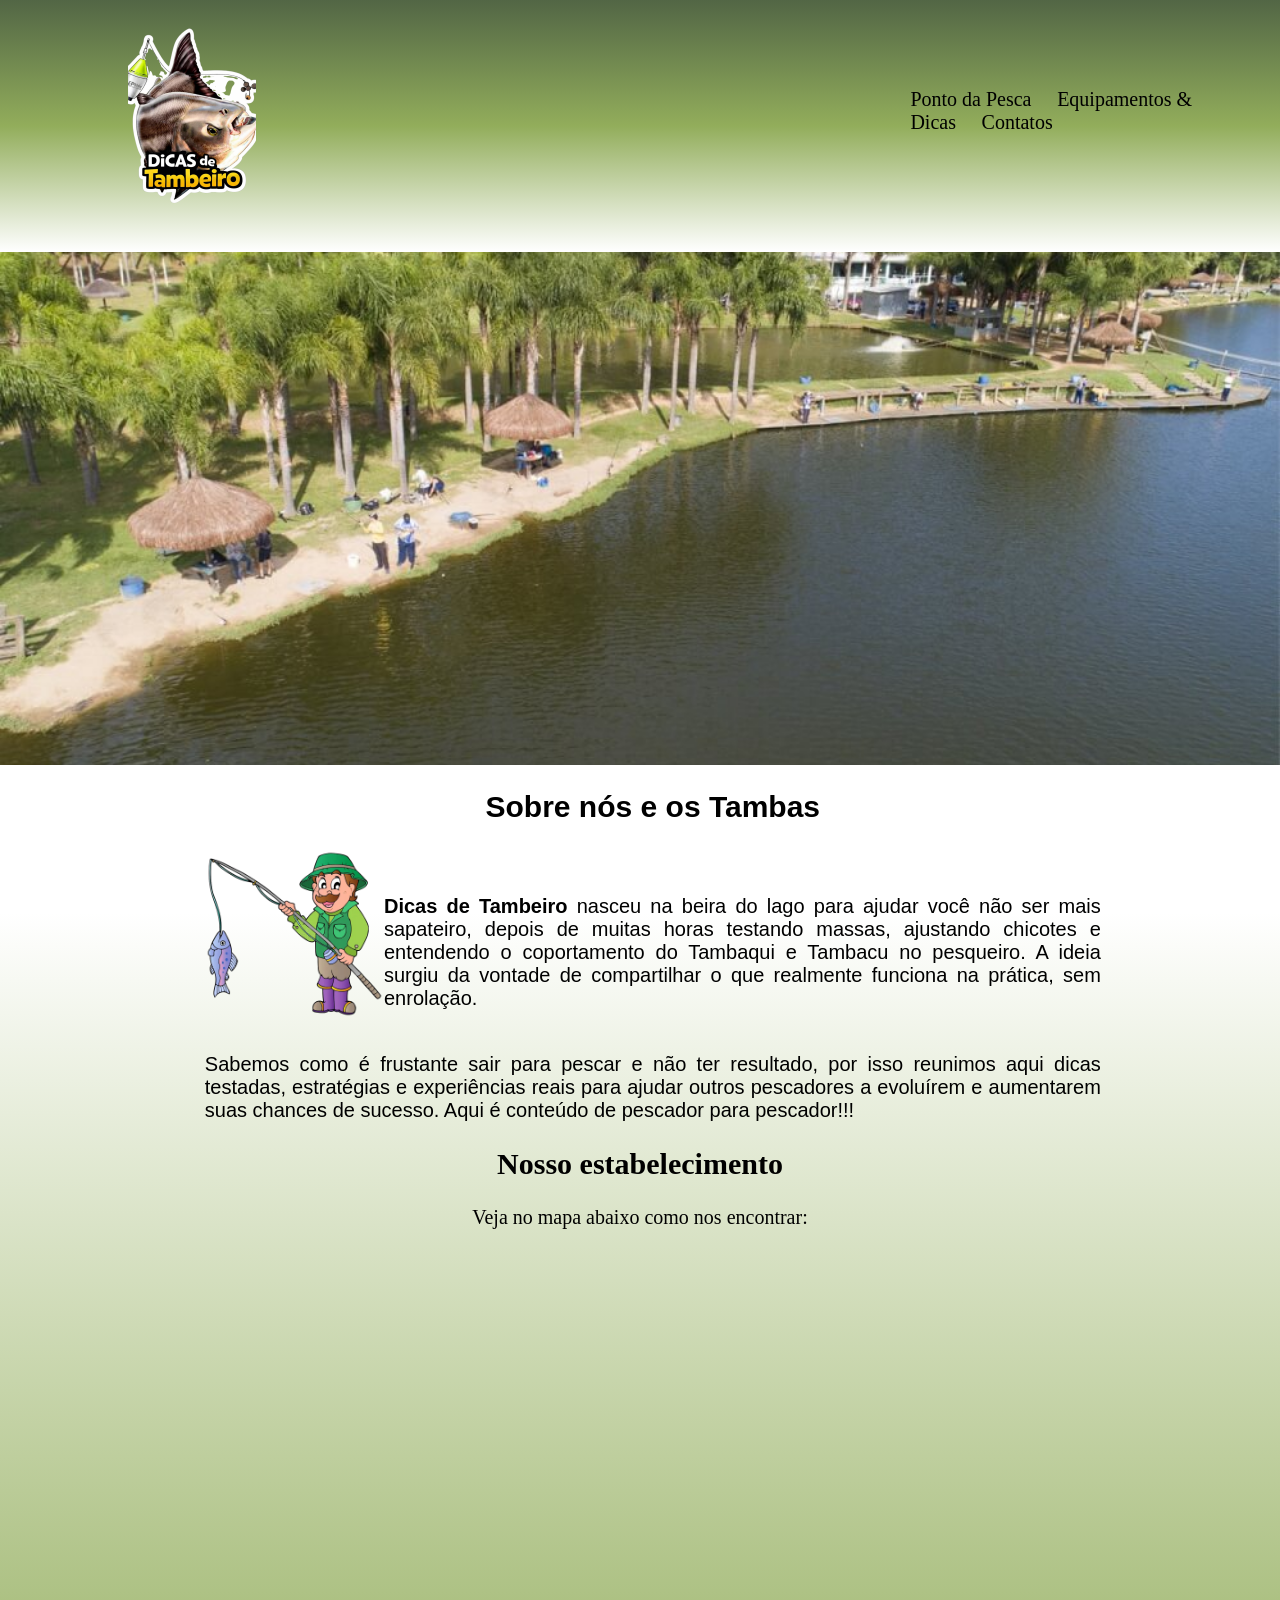
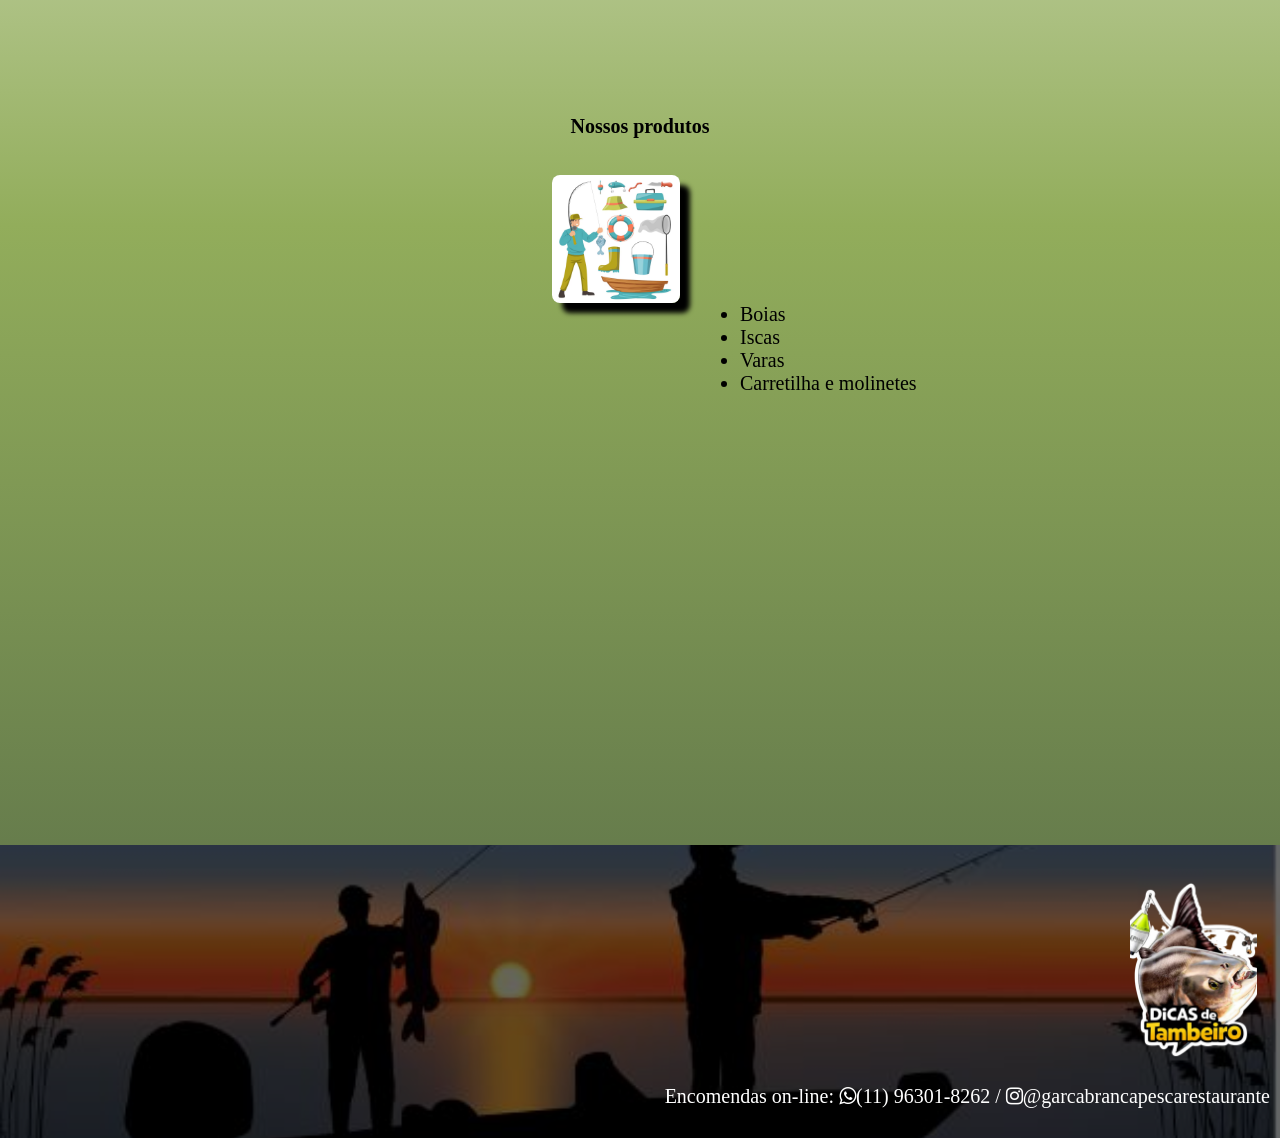
<file: index.html>
<html>
    <head>
        <link href="css/estilo.css" rel="stylesheet">
        <link rel="stylesheet" href="https://maxcdn.bootstrapcdn.com/font-awesome/4.5.0/css/font-awesome.min.css">
        <title>Dicas de Tambeiro</title>
    </head>
  <body>
       <header>
        <div class="divHeader">
        <img src="img/Imagem sem fundo.png" class="logo"/> 
        <!--Barra de navegção-->
         <nav>
            <!--Lista de itens do menu-->
              <ul>
                <li>Ponto da Pesca</li>
                <li><a href= "paginas/produtos.html">Equipamentos & Dicas</a></li>
                <li><a href="paginas/contatos.html">Contatos</a></li>
              </ul>
          </nav>
        </div>
       </header>
        <!--banner-->
        <img src= "img/tancao_Easy-Resize.jpg" class="banner"/>
        <main>
            <!--SOBRE NÓS-->
            <section class="titulos sobre_nos">
                <h2 class="titulos titulo_sobre_nos">Sobre nós e os Tambas</h2>
                <img src="img/pescador-dos-desenhos - Editado.png" class="img_sobre_nos"/>
                <p>
                     <br><br><strong> Dicas de Tambeiro </strong> nasceu na beira do lago para ajudar você não ser mais sapateiro, depois de muitas horas testando massas, ajustando chicotes e entendendo o coportamento do Tambaqui e Tambacu no pesqueiro. A ideia surgiu da vontade de compartilhar o que realmente funciona na prática, sem enrolação. 
                </p>

                <p>
                     <br>Sabemos como é frustante sair para pescar e não ter resultado, por isso reunimos aqui dicas testadas, estratégias e experiências reais para ajudar outros pescadores a evoluírem e aumentarem suas chances de sucesso. Aqui é conteúdo de pescador para pescador!!!
                </p>

            </section>
            <!--NOSSO ESTABELECIMENTO-->
            <section class="mapa">

                 <h2 class= "titulo_nosso_estabelecimento">Nosso estabelecimento</h2>
                <p>Veja no mapa abaixo como nos encontrar:</p>
                <iframe src="https://www.google.com/maps/embed?pb=!1m18!1m12!1m3!1d3665.5257167840273!2d-47.082281323796785!3d-23.260339950604056!2m3!1f0!2f0!3f0!3m2!1i1024!2i768!4f13.1!3m3!1m2!1s0x94cf3e95555484a5%3A0xe8b26b2e75b1061b!2sGar%C3%A7a%20Branca%20-%20Pesqueiro%20e%20Restaurante!5e0!3m2!1spt-BR!2sbr!4v1772663718403!5m2!1spt-BR!2sbr" width="600" height="450" style="border:0;" allowfullscreen="" loading="lazy" referrerpolicy="no-referrer-when-downgrade"></iframe>
        
            <!--Nossos produtos-->
                 <h2 class="nossos_produtos">Nossos produtos</h2>
                 <img src="img/jovem-pescador-com-vetor-de-estilo-de-desenho-animado-de-equipamento-de-pesca_1150-65397.avif" class="img_produtos"/>
                 <ul class="lista_produtos">
                    <li>Boias</li>
                    <li>Iscas</li>
                    <li>Varas</li>
                    <li>Carretilha e molinetes</li>
                 </ul>
            <section>

            <!--VÍDEO-->
            <section class="video">
                <iframe width="500" height="300" src="https://www.youtube.com/embed/2mBnxTMO5X8?si=8MjFrU9s37kB3PJZ" title="YouTube video player" frameborder="0" allow="accelerometer; autoplay; clipboard-write; encrypted-media; gyroscope; picture-in-picture; web-share" referrerpolicy="strict-origin-when-cross-origin" allowfullscreen></iframe>
            </section>
        </main>
        <footer>
            <img src="img/Imagem sem fundo.png" title="Dicas de Tambeiro" class="logo_rodape"/>
            <p>
                Encomendas on-line:
                <a href="https://wa.me/5511963018262" target="_blank"><i class="fa fa-whatsapp" ></i>(11) 96301-8262 </a>/ 
                <a href="https://instagram.com/garcabrancapescarestaurante" target="_blank"><i class="fa fa-instagram" ></i>@garcabrancapescarestaurante</a>
            </p>
        </footer>
      
    </body>
</html>
</file>
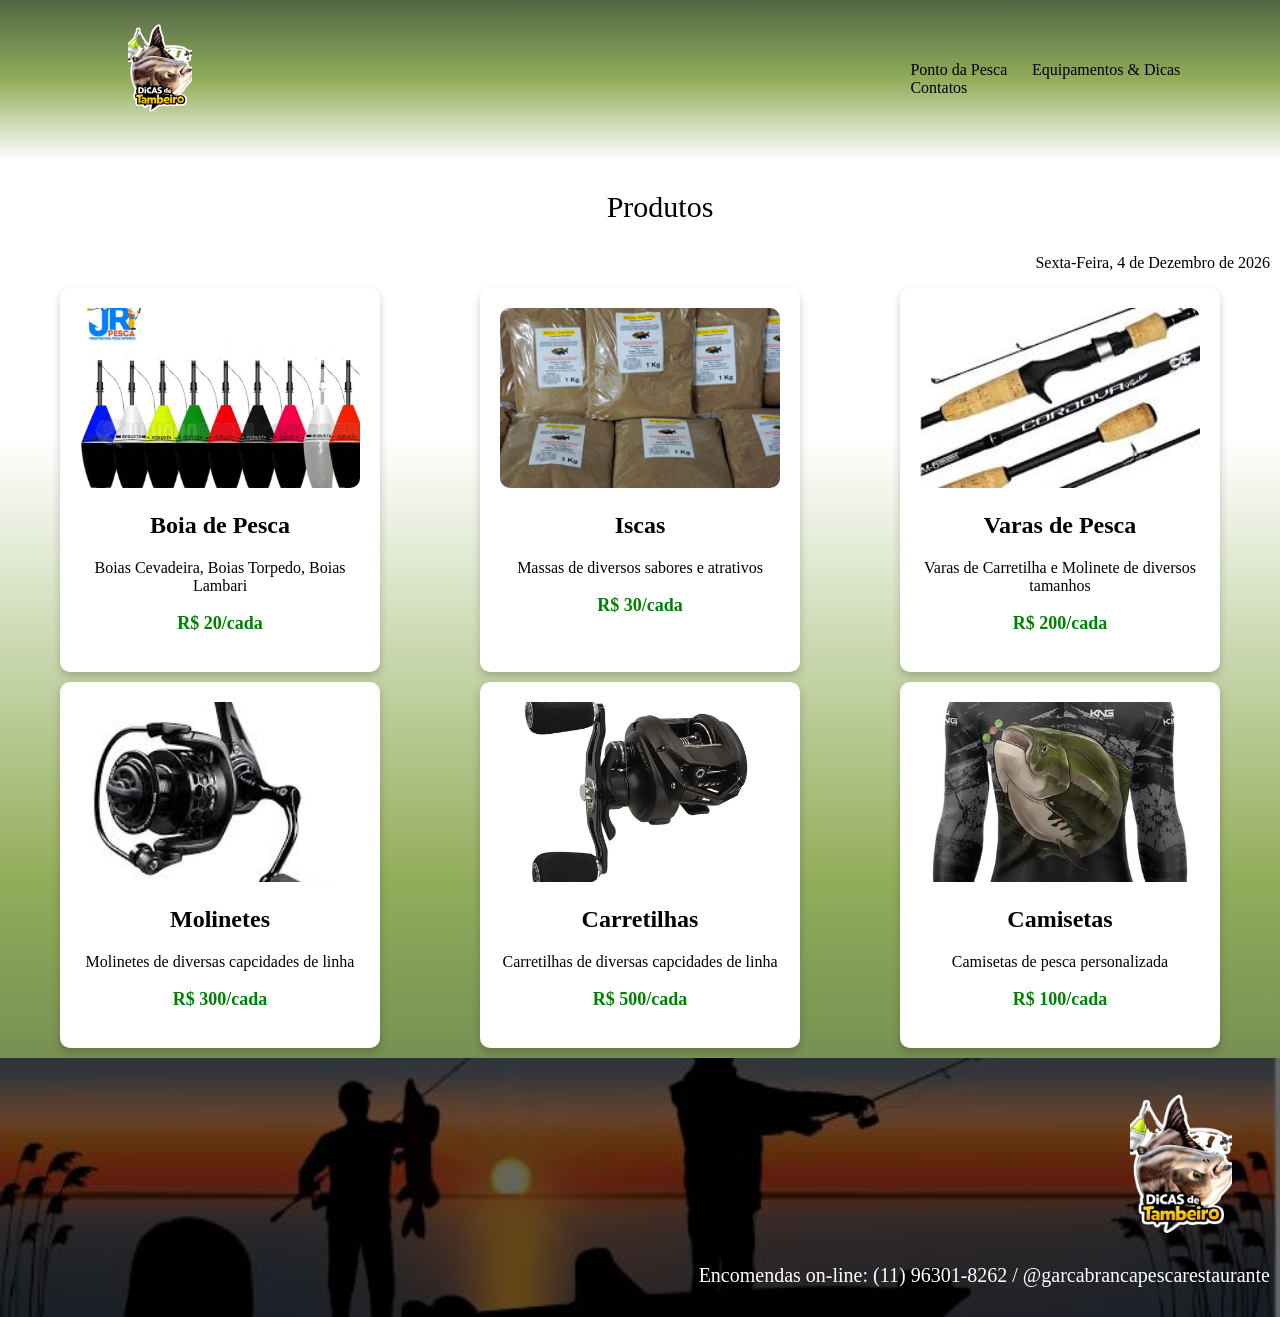
<file: produtos.html>
<!DOCTYPE html>
<html lang="pt-BR">
<head>
    <meta charset="UTF-8">
    <meta name="viewport" content="width=device-width, initial-scale=1.0">
    <title>Produtos</title>
    <link rel="stylesheet" href="../css/produtos.css">

<!--javascript-->    
    <script>
        alert("Conheça Nossos produtos");

        function abrirDetalhes(nome, imagem, descricao){

            url=`pop_produtos.html?nomeProduto=${encodeURIComponent(nome)}&imgProduto=${encodeURIComponent(imagem)}&descricaoProduto=${encodeURIComponent(descricao)}`

            window.open(url , "_blank" , "width = 800, height = 700")
        }
    </script>

</head>
<body>
    <header>
        <div class="divHeader">
        <img src="../img/Imagem sem fundo.png" class="logo"/> 
        <!--Barra de navegção-->
         <nav>
            <!--Lista de itens do menu-->
              <ul>
                 <li><a href="../index.html"> Ponto da Pesca</a></li>
                 <li>Equipamentos & Dicas</li>
                <li>Contatos</li>
              </ul>
          </nav>
        </div>
    </header>
    <!--Conteúdo da Pagina PRODUTOS-->
        <main>
              <ul class="produtos_titulo">
                <li>Produtos</li>
              </ul>
              <!--Exibição de data-->
              <p class ="data">
                 <script type="text/javaScript">
                    dia = new Array("Domingo", "Segunda-Feira", "Terça-Feira", "Quarta-Feira", "Quinta-Feira", "Sexta-Feira", "Sábado");
                    
                    mes = new Array("Janeiro", "Fevereiro", "Março", "Abril", "Maio", "Junho", "Julho", "Agosto", "Setembro", "Outubro", "Novembro", "Dezembro")

                     data = new Date
                     document.write(dia[data.getDay()] + ", " + data.getDate() + " de " + mes[data.getMonth()] + " de " + data.getFullYear());
                 </script>
              </p>

    <!--Exibição dos Produtos-->   
              <div class="container">
                <script>
                    //Descrição do produto
                    desc_produto=" Boias de pesca: mantêm a isca na profundidade certa e indicam a fisgada. Ideais para diferentes tipos de pesca, com modelos variados e práticos.";
                    desc_produto2=" Massas de pesca: possuem diversos sabores e atrativos para a todos os tipos de peixes.";
                    desc_produto3=" Varas de pesca: de diversos tamanhos e libragens, especéficas para cada modalidade na pescaria.";
                    desc_produto4=" Molinetes: de diversos tamanhos e capacidades de linhas.";
                    desc_produto5=" Carretilhas:  de diversos tamanhos e capacidades de linhas.";
                    desc_produto6=" Camisetas de pesca: personalize sua camisete do seu jeito com seu nome e arte que quiser.";

                    slider=['../img/produtos/boiacev-robusta-65g-41730.jpg','../img/produtos/torpedos.webp','../img/produtos/lambari.webp'];
                    slider2=['../img/produtos/massas-japonesas-7586.jpg', '../img/produtos/4estacoes.webp' , '../img/produtos/marvada.webp' , '../img/produtos/ice.jpg'];
                    slider3=['../img/produtos/images.jpg' , '../img/produtos/varacolorida.webp' , '../img/produtos/varavermelha.webp' , '../img/produtos/varatelescopica.webp'];
                    slider4=['../img/produtos/images (1).jpg' , '../img/produtos/molinetegrande.webp' , '../img/produtos/molinetevermelho.webp' , '../img/produtos/molinetepequeno.webp'];
                    slider5=['../img/produtos/354992.webp' , '../img/produtos/carretilhagrande.webp' , '../img/produtos/carretilha_amarela.webp' , '../img/produtos/carretilharobo.webp'];
                    slider6=['../img/produtos/D_975890-MLB87627012111_072025-O.jpg' , '../img/produtos/camisetapers.webp' , '../img/produtos/camisetaroxa.webp' , '../img/produtos/camiseta_per2.webp'];
                </script>
                   <div class="card" onclick="abrirDetalhes('Boia de pesca' , slider , desc_produto)">
                       <img src="../img/produtos/boiacev-robusta-65g-41730.jpg"/>
                       <h2>Boia de Pesca</h2>
                       <p>Boias Cevadeira, Boias Torpedo, Boias Lambari</p>
                       <p class="preco"> R$ 20/cada</p>
                   </div>
                   <div class="card" onclick="abrirDetalhes('Massa de pesca' , slider2 , desc_produto2)">
                       <img src="../img/produtos/massas-japonesas-7586.jpg"/>   
                       <h2>Iscas</h2>
                       <p>Massas de diversos sabores e atrativos</p>
                       <p class="preco"> R$ 30/cada</p>
                   </div>
                   <div class="card" onclick="abrirDetalhes('Varas de Pesca' , slider3 , desc_produto3)">
                       <img src="../img/produtos/images.jpg"/>
                       <h2>Varas de Pesca</h2>
                       <p>Varas de Carretilha e Molinete de diversos tamanhos</p>
                       <p class="preco"> R$ 200/cada</p>
                   </div>
              </div>   

              <div class="container">
                   <div class="card" onclick="abrirDetalhes('Molinetes' , slider4 , desc_produto4)">
                       <img src="../img/produtos/images (1).jpg" />
                       <h2>Molinetes</h2>
                       <p>Molinetes de diversas capcidades de linha</p>
                       <p class="preco"> R$ 300/cada</p>
                   </div>
                   <div class="card" onclick="abrirDetalhes('Carretilhas' , slider5,  desc_produto5)">
                       <img src="../img/produtos/354992.webp"/>
                       <h2>Carretilhas</h2>
                       <p>Carretilhas de diversas capcidades de linha</p>
                       <p class="preco"> R$ 500/cada</p>
                   </div>
                   <div class="card" onclick="abrirDetalhes('Camisetas Personalizadas' , slider6 , desc_produto6)">
                        <img src="../img/produtos/D_975890-MLB87627012111_072025-O.jpg" />
                        <h2>Camisetas</h2>
                        <p>Camisetas de pesca personalizada</p>
                        <p class="preco"> R$ 100/cada</p>
                   </div>

             </div>
        </main>
        <footer>
            <img src="../img/Imagem sem fundo.png" title="Dicas de Tambeiro" class="logo_rodape"/>
            <p>
                Encomendas on-line:
                <a href="https://wa.me/5511963018262" target="_blank"><i class="fa fa-whatsapp" ></i>(11) 96301-8262 </a>/ 
                <a href="https://instagram.com/garcabrancapescarestaurante" target="_blank"><i class="fa fa-instagram" ></i>@garcabrancapescarestaurante</a>
            </p>
        </footer>
</body>
</html>
</file>
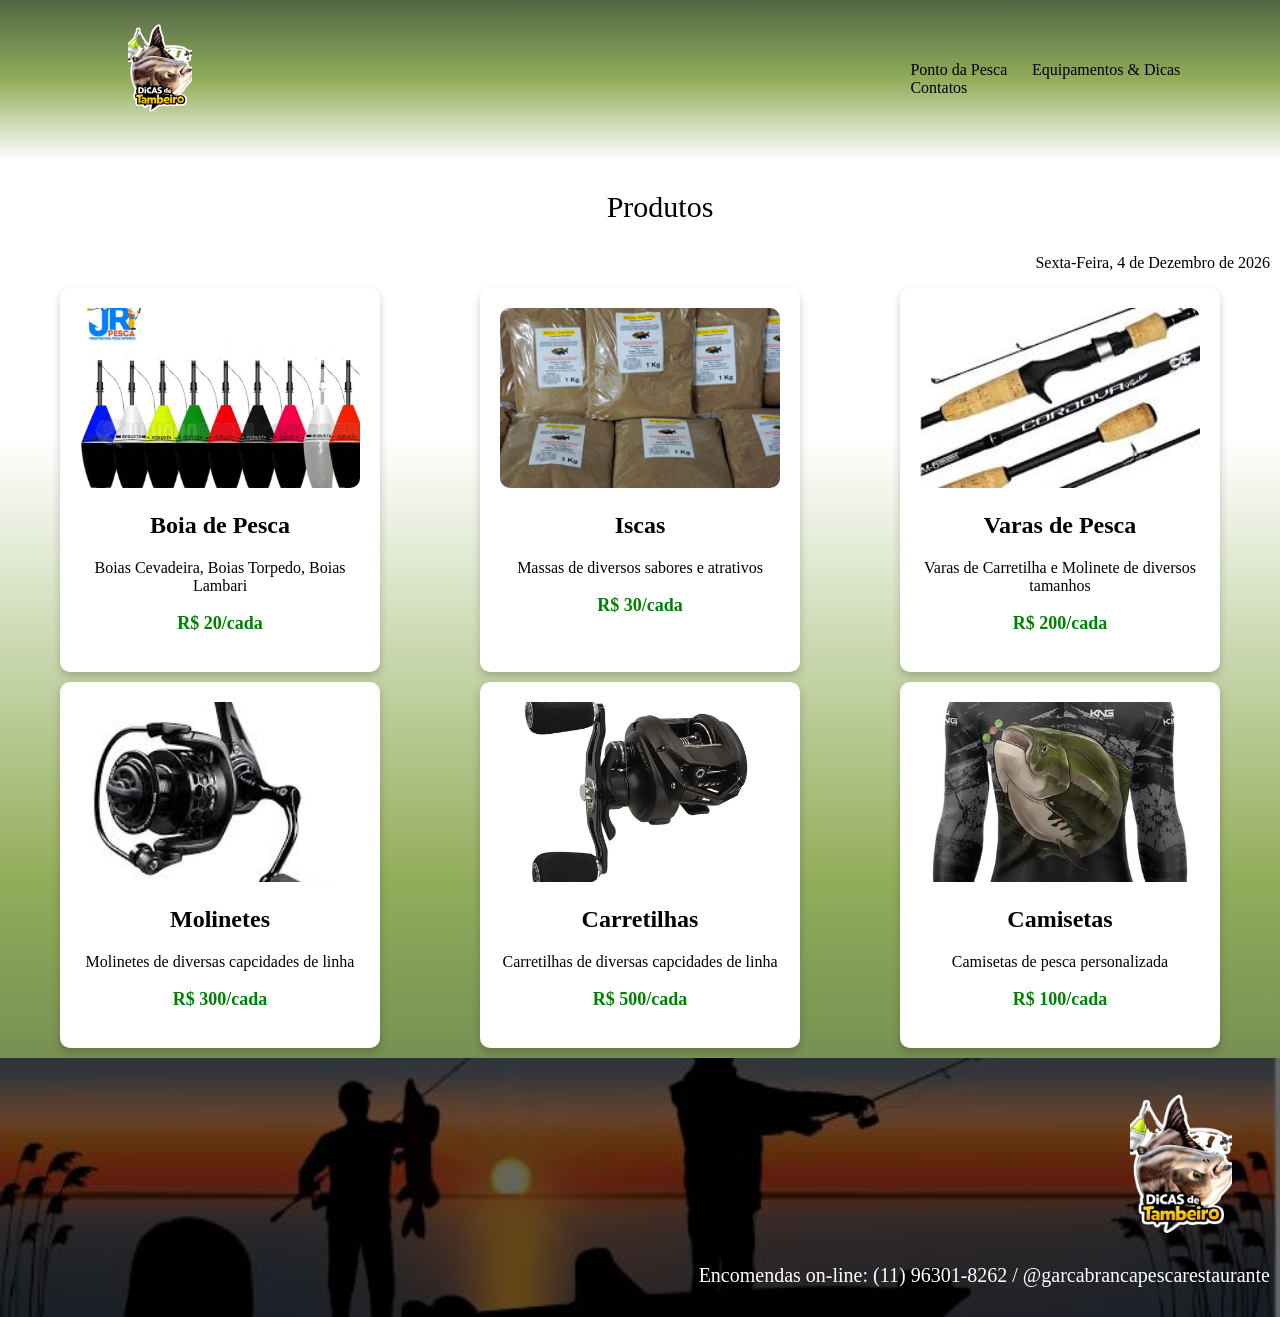
<file: paginas/produtos.html>
<!DOCTYPE html>
<html lang="pt-BR">
<head>
    <meta charset="UTF-8">
    <meta name="viewport" content="width=device-width, initial-scale=1.0">
    <title>Produtos</title>
    <link rel="stylesheet" href="../css/produtos.css">

<!--javascript-->    
    <script>
        alert("Conheça Nossos produtos");

        function abrirDetalhes(nome, imagem, descricao){

            url=`pop_produtos.html?nomeProduto=${encodeURIComponent(nome)}&imgProduto=${encodeURIComponent(imagem)}&descricaoProduto=${encodeURIComponent(descricao)}`

            window.open(url , "_blank" , "width = 800, height = 700")
        }
    </script>

</head>
<body>
    <header>
        <div class="divHeader">
        <img src="../img/Imagem sem fundo.png" class="logo"/> 
        <!--Barra de navegção-->
         <nav>
            <!--Lista de itens do menu-->
              <ul>
                 <li><a href="../index.html"> Ponto da Pesca</a></li>
                 <li>Equipamentos & Dicas</li>
                <li><a href="../paginas/contatos.html">Contatos</a></li>
              </ul>
          </nav>
        </div>
    </header>
    <!--Conteúdo da Pagina PRODUTOS-->
        <main>
              <ul class="produtos_titulo">
                <li>Produtos</li>
              </ul>
              <!--Exibição de data-->
              <p class ="data">
                 <script type="text/javaScript">
                    dia = new Array("Domingo", "Segunda-Feira", "Terça-Feira", "Quarta-Feira", "Quinta-Feira", "Sexta-Feira", "Sábado");
                    
                    mes = new Array("Janeiro", "Fevereiro", "Março", "Abril", "Maio", "Junho", "Julho", "Agosto", "Setembro", "Outubro", "Novembro", "Dezembro")

                     data = new Date
                     document.write(dia[data.getDay()] + ", " + data.getDate() + " de " + mes[data.getMonth()] + " de " + data.getFullYear());
                 </script>
              </p>

    <!--Exibição dos Produtos-->   
              <div class="container">
                <script>
                    //Descrição do produto
                    desc_produto=" Boias de pesca: mantêm a isca na profundidade certa e indicam a fisgada. Ideais para diferentes tipos de pesca, com modelos variados e práticos.";
                    desc_produto2=" Massas de pesca: possuem diversos sabores e atrativos para a todos os tipos de peixes.";
                    desc_produto3=" Varas de pesca: de diversos tamanhos e libragens, especéficas para cada modalidade na pescaria.";
                    desc_produto4=" Molinetes: de diversos tamanhos e capacidades de linhas.";
                    desc_produto5=" Carretilhas:  de diversos tamanhos e capacidades de linhas.";
                    desc_produto6=" Camisetas de pesca: personalize sua camisete do seu jeito com seu nome e arte que quiser.";

                    slider=['../img/produtos/boiacev-robusta-65g-41730.jpg','../img/produtos/torpedos.webp','../img/produtos/lambari.webp'];
                    slider2=['../img/produtos/massas-japonesas-7586.jpg', '../img/produtos/4estacoes.webp' , '../img/produtos/marvada.webp' , '../img/produtos/ice.jpg'];
                    slider3=['../img/produtos/images.jpg' , '../img/produtos/varacolorida.webp' , '../img/produtos/varavermelha.webp' , '../img/produtos/varatelescopica.webp'];
                    slider4=['../img/produtos/images (1).jpg' , '../img/produtos/molinetegrande.webp' , '../img/produtos/molinetevermelho.webp' , '../img/produtos/molinetepequeno.webp'];
                    slider5=['../img/produtos/354992.webp' , '../img/produtos/carretilhagrande.webp' , '../img/produtos/carretilha_amarela.webp' , '../img/produtos/carretilharobo.webp'];
                    slider6=['../img/produtos/D_975890-MLB87627012111_072025-O.jpg' , '../img/produtos/camisetapers.webp' , '../img/produtos/camisetaroxa.webp' , '../img/produtos/camiseta_per2.webp'];
                </script>
                   <div class="card" onclick="abrirDetalhes('Boia de pesca' , slider , desc_produto)">
                       <img src="../img/produtos/boiacev-robusta-65g-41730.jpg"/>
                       <h2>Boia de Pesca</h2>
                       <p>Boias Cevadeira, Boias Torpedo, Boias Lambari</p>
                       <p class="preco"> R$ 20/cada</p>
                   </div>
                   <div class="card" onclick="abrirDetalhes('Massa de pesca' , slider2 , desc_produto2)">
                       <img src="../img/produtos/massas-japonesas-7586.jpg"/>   
                       <h2>Iscas</h2>
                       <p>Massas de diversos sabores e atrativos</p>
                       <p class="preco"> R$ 30/cada</p>
                   </div>
                   <div class="card" onclick="abrirDetalhes('Varas de Pesca' , slider3 , desc_produto3)">
                       <img src="../img/produtos/images.jpg"/>
                       <h2>Varas de Pesca</h2>
                       <p>Varas de Carretilha e Molinete de diversos tamanhos</p>
                       <p class="preco"> R$ 200/cada</p>
                   </div>
              </div>   

              <div class="container">
                   <div class="card" onclick="abrirDetalhes('Molinetes' , slider4 , desc_produto4)">
                       <img src="../img/produtos/images (1).jpg" />
                       <h2>Molinetes</h2>
                       <p>Molinetes de diversas capcidades de linha</p>
                       <p class="preco"> R$ 300/cada</p>
                   </div>
                   <div class="card" onclick="abrirDetalhes('Carretilhas' , slider5,  desc_produto5)">
                       <img src="../img/produtos/354992.webp"/>
                       <h2>Carretilhas</h2>
                       <p>Carretilhas de diversas capcidades de linha</p>
                       <p class="preco"> R$ 500/cada</p>
                   </div>
                   <div class="card" onclick="abrirDetalhes('Camisetas Personalizadas' , slider6 , desc_produto6)">
                        <img src="../img/produtos/D_975890-MLB87627012111_072025-O.jpg" />
                        <h2>Camisetas</h2>
                        <p>Camisetas de pesca personalizada</p>
                        <p class="preco"> R$ 100/cada</p>
                   </div>

             </div>
        </main>
        <footer>
            <img src="../img/Imagem sem fundo.png" title="Dicas de Tambeiro" class="logo_rodape"/>
            <p>
                Encomendas on-line:
                <a href="https://wa.me/5511963018262" target="_blank"><i class="fa fa-whatsapp" ></i>(11) 96301-8262 </a>/ 
                <a href="https://instagram.com/garcabrancapescarestaurante" target="_blank"><i class="fa fa-instagram" ></i>@garcabrancapescarestaurante</a>
            </p>
        </footer>
</body>
</html>
</file>
<file: css/estilo.css>
/*Estilização padrão da página*/
body{
     margin: 0;
     font-family: fantasy;
     background: linear-gradient(   #ffffff,#ffffff,	#92ad5b, #526645);
}
    

/*estilização do HEADER da página*/
header{
    background:linear-gradient(#526645,#92ad5b,#ffffff);
    padding: 20px 0 40px 0;
}
.logo{
    width: 10%;
    /*margin-left 10%*/
    padding-left: 10%;
}
nav{
    color: black;
    position: absolute;
    top: 25%;
    font-size: 20;
    right: 2%;
    width: 30%;
    font-family:cursive;
}
nav li{
    display: inline;
    margin-right: 6%;
}

nav li a{
    color: black;
    text-decoration: none;
}

.divHeader{
    position: relative;
}
/*Estilização do Banner*/

 .banner{
    width: 100%;
    height: 57%;
    object-fit: cover;
    object-position: center;
 }
/*Estilização de títulos*/
.titulos{
    text-align:center;
}

 /*Estilização da sessão SOBRE NÓS*/
   .sobre_nos{
       width: 70%;
       margin-left: 16%;
       text-align: justify;
       font-size: 20;
       font-family: 'Lucida Sans', 'Lucida Sans Regular', 'Lucida Grande', 'Lucida Sans Unicode', Geneva, Verdana, sans-serif;
   }
   .img_sobre_nos{
    width: 20%;
    float: left;
   }
   .titulo_sobre_nos{
    clear: left;
    /*text-align: center;*/
   }

   /*Estilização da sessão do NOSSO ESTABELECIMENTO*/ 
       .mapa{
              text-align: center;
              font-size: 20;
              font-family:cursive;
              
    }

    /*Estilixação da área NOSSO PRODUTOS*/
 
       .nossos_produtos{
        text-align: center;
        font-size: 20;
       }
    
    /*Imgem dos nossos produtos*/

       .img_produtos{
           width: 10%;
           float: right;
           margin-right: 600;
           margin-top: 20;
           border-radius:8px;
           box-shadow: 10px 10px 5px 0px #000000;
           opacity:1;
           transition: 400ms;
        
       }

    /*Lista de produtos*/

       .lista_produtos{
           text-align:left;
           margin-left: 700;
           margin-top: 80;

       }

    /*VÍDEO*/

       .video{
          text-align: center;
          padding-top: 100;
          padding-bottom: 30px;
       }
       
    /*FOOTER(rodapé)*/

       footer{
          padding: 30px 10px 10px 0;  
          background: url("../img/fundo_rodape.png");
          background-size: cover;
          background-position: center;
          background-color:rgba(0,0,0,0.6);
          background-blend-mode: darken;
       }

    /*Parágrafo do rodapé*/

       footer p{
         color: white;
         text-align: right;
         font-size:20px;
         font-family:cursive;
        }
    
    /*Link dos acessos*/    
    
        footer a{
         color:white;
         text-decoration: none;

        }


    /*IMAGEM DO RODAPÉ*/

       .logo_rodape{
           width: 10%;
           padding-left: 89%;
       }
</file>
<file: css/produtos.css>
/*Estilização padrão da página*/
body{
     margin: 0;
     font-family: fantasy;
     background: linear-gradient(   #ffffff,#ffffff,	#92ad5b, #526645);
}
    
/*estilização do HEADER da página*/
header{
    background:linear-gradient(#526645,#92ad5b,#ffffff);
    padding: 20px 0 40px 0;
}

.logo{
    width: 5%;
/*margin-left 10%*/
    padding-left: 10%;
}

nav{
    color: black;
    position: absolute;
    top: 25%;
    font-size: 20;
    right: 2%;
    width: 30%;
    font-family:cursive;
}

nav li{
    display: inline;
    margin-right: 6%;
}

nav li a{
    color: black;
    text-decoration: none;
}

.divHeader{
    position: relative;
}

/*Título*/

.produtos_titulo{
    color: black;
    font-size:30px;
    font-family:cursive;
    list-style: none;
    text-align: center;
}   

/*Container dos cards*/

.container {
    display:flex;
    justify-content: center;
    flex-wrap: wrap;
    padding-bottom: 10px;
    gap: 100px;
}

/*Estilização do card*/

.card{
    background-color: white;
    width: 280px;
    border-radius: 10px;
    text-align: center;
    padding: 20px;
    box-shadow: 0 4px 8px rgba(0,0,0,0.2);
    transition: transform 0.3s ease-in-out;
    font-family:cursive;


}

/*Efeito de ampliar*/

.card:hover{
    transform: scale(1.3);
}

/*Estilização da imagem do card*/
.card img{
    width: 100%;
    height: 180px;
    object-fit: cover;
    border-radius: 10px;
}

/*Estilização do preço*/

.preco{
    font-size: 18px;
    font-weight: bold;
    color: green;
}

/*FOOTER(rodapé)*/

footer{
    padding: 30px 10px 10px 0;  
    background: url("../img/fundo_rodape.png");
    background-size: cover;
    background-position: center;
    background-color:rgba(0,0,0,0.6);
    background-blend-mode: darken;
}

/*Parágrafo do rodapé*/

footer p{
    color: white;
    text-align: right;
    font-size:20px;
    font-family:cursive;
}
    
/*Link dos acessos*/    
    
footer a{
    color:white;
    text-decoration: none;

}

/*IMAGEM DO RODAPÉ*/

.logo_rodape{
    width: 8%;
    padding-left: 89%;
}

/*Estilização da Data*/

.data {
    text-align: right;
    margin-right: 10px;
    font-size: 16px;
    font-family:cursive;
}
</file>
